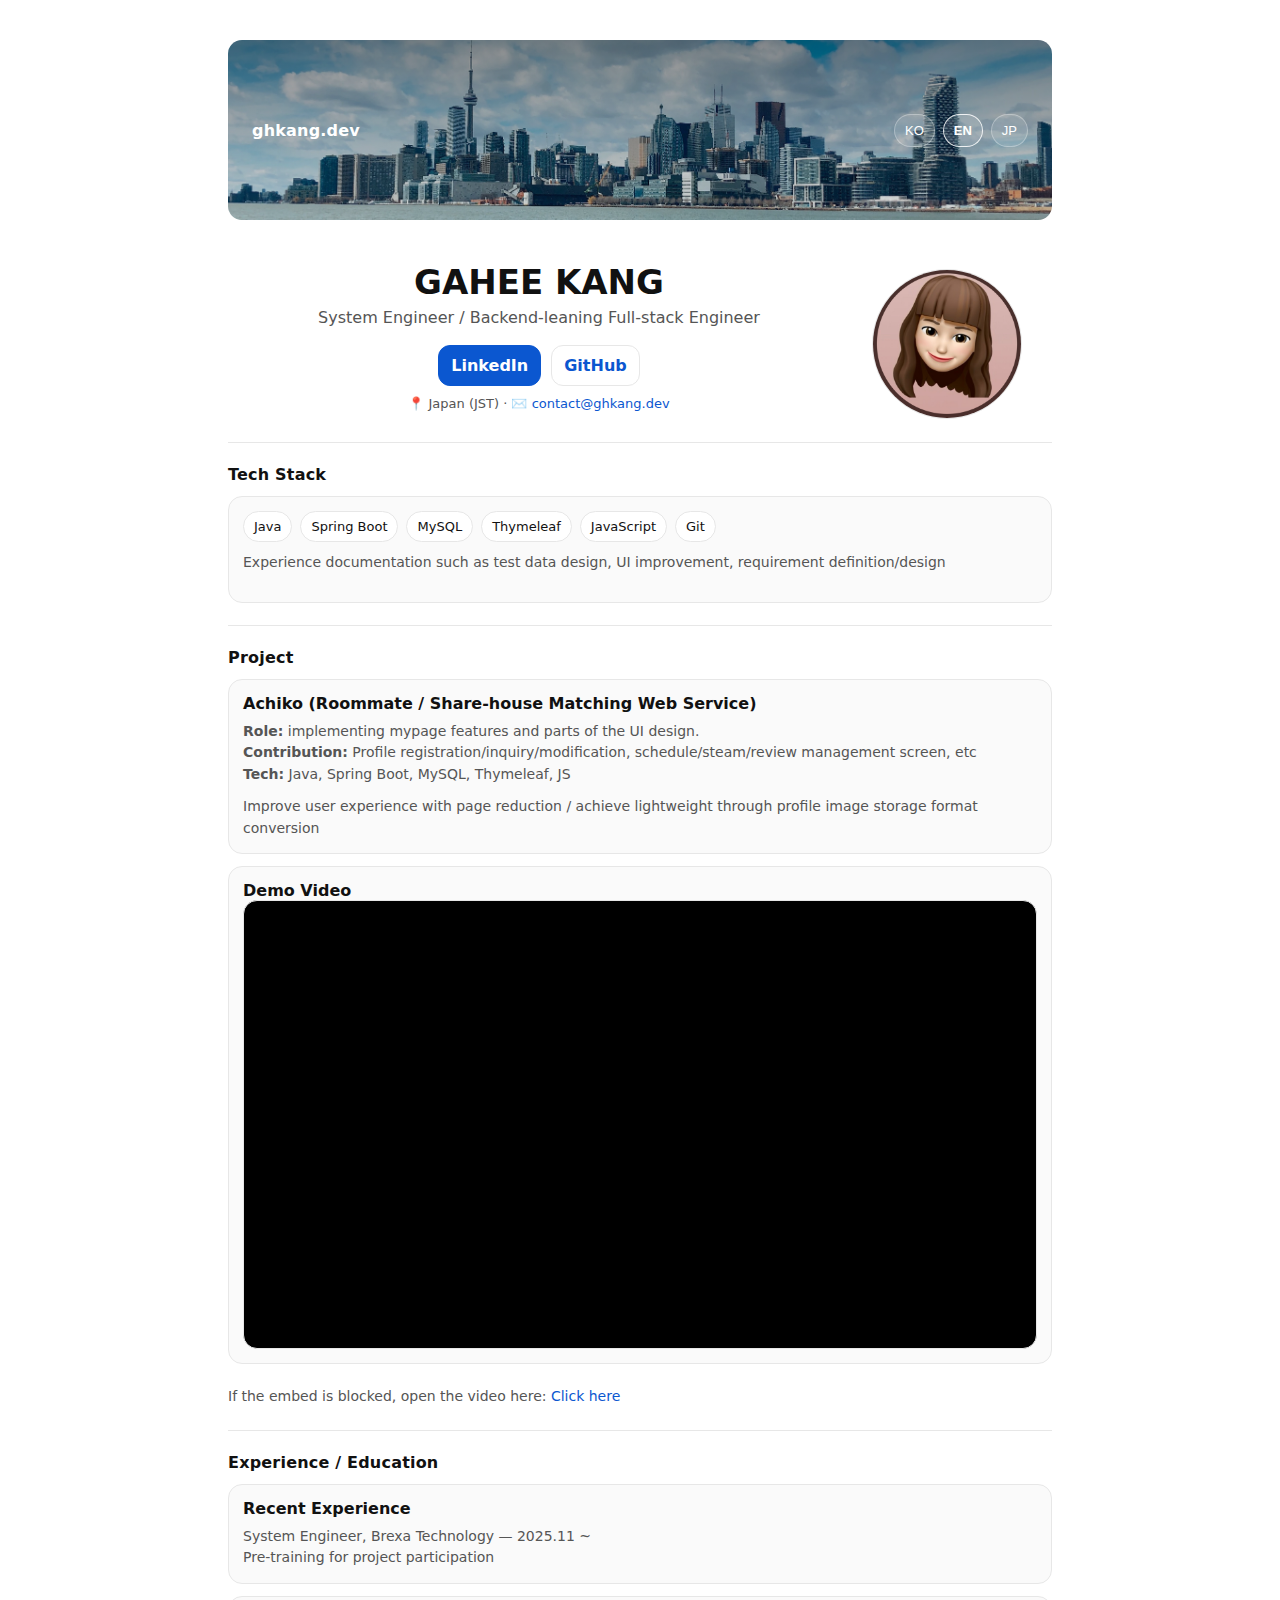
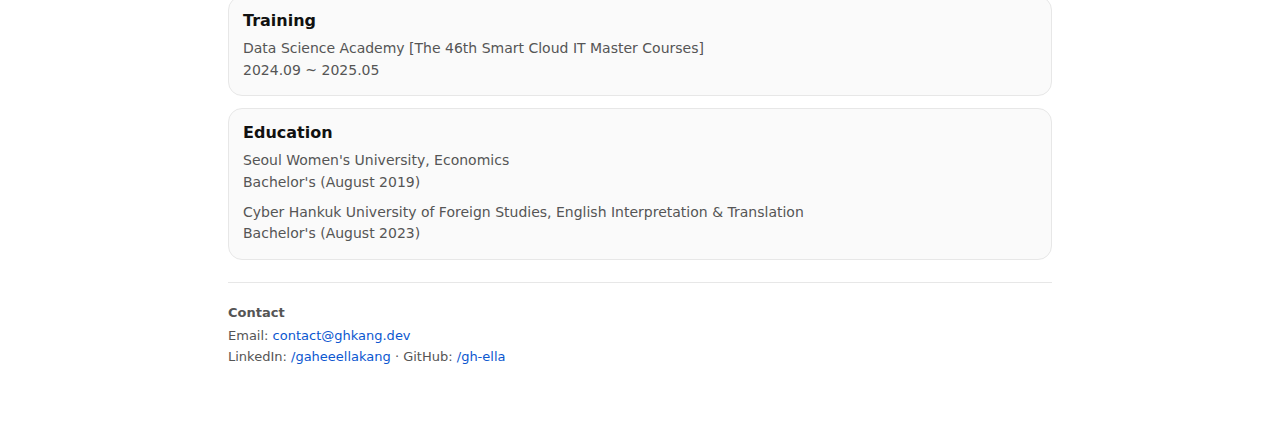
<file: index.html>
<!doctype html>
<html lang="en">
<head>
  <meta charset="utf-8" />
  <meta name="robots" content="noindex" />
  <meta name="viewport" content="width=device-width, initial-scale=1" />
  <title>Redirecting…</title>
</head>
<body>
<script>
  (function () {
    const saved = localStorage.getItem("lang_pref"); // "ko" | "en" | "ja"
    const nav = (navigator.language || navigator.userLanguage || "en").toLowerCase();

    const pick = () => {
      if (saved === "ko" || saved === "en" || saved === "ja") return saved;
      if (nav.startsWith("ja")) return "ja";
      if (nav.startsWith("ko")) return "ko";
      return "en";
    };

    const lang = pick();
    location.replace(`/${lang}/`);
  })();
</script>
</body>
</html>
</file>
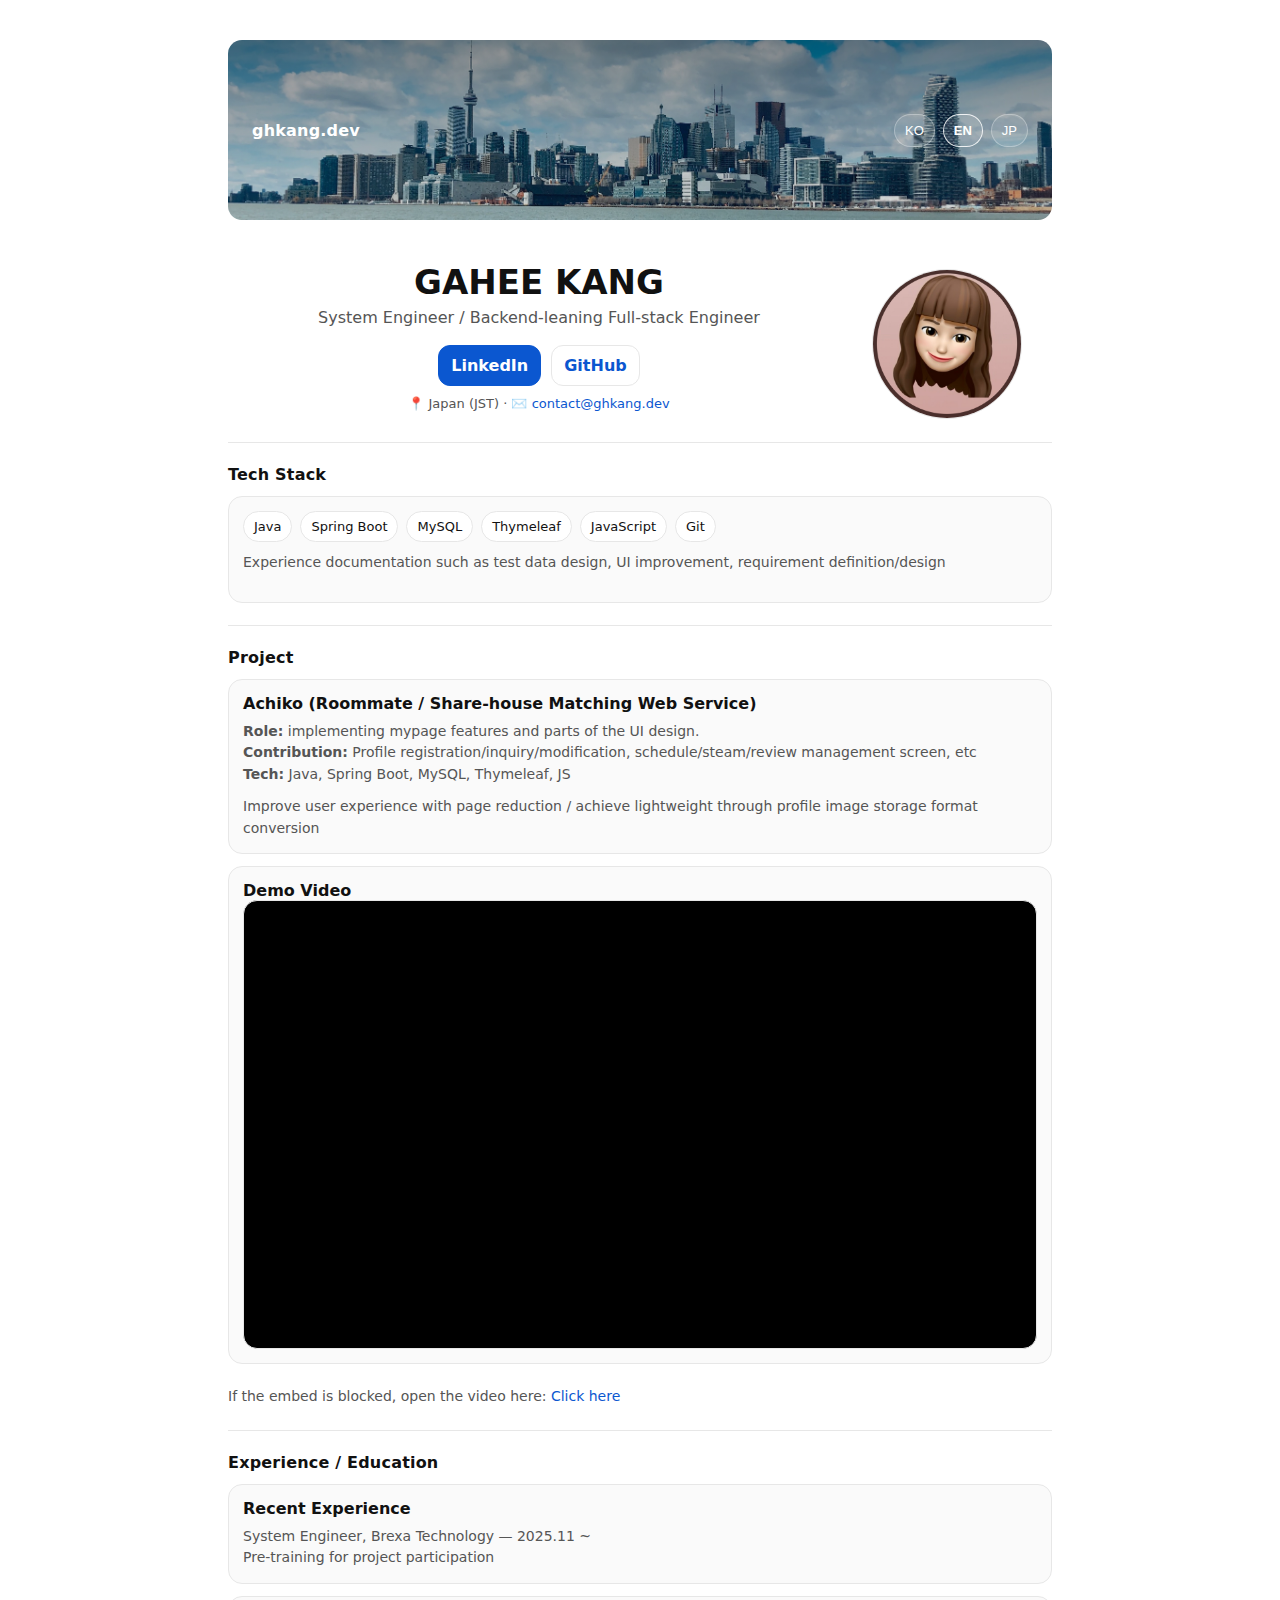
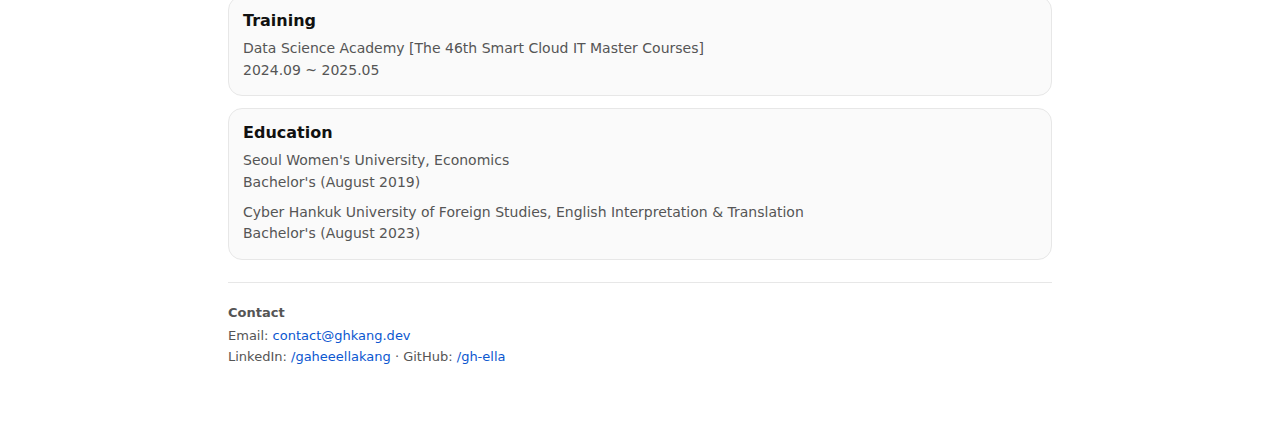
<file: en/index.html>
<!doctype html>
<html lang="en" data-lang="en">
<head>
  <meta charset="utf-8" />
  <meta name="viewport" content="width=device-width, initial-scale=1" />
  <title>ghkang.dev</title>
  <meta name="description" content="Backend-leaning full-stack engineer. Java/Spring, MySQL, documentation-driven collaboration." />
  <link rel="canonical" href="https://ghkang.dev/en/" />

  <meta property="og:type" content="website" />
  <meta property="og:title" content="GAHEE KANG — Profile" />
  <meta property="og:description" content="One flagship project with a demo video. Clean stack summary and contact." />
  <meta property="og:url" content="https://ghkang.dev/en/" />
  <meta property="og:image" content="https://ghkang.dev/assets/og_en.png" />
  <meta name="twitter:card" content="summary_large_image" />

  <link rel="stylesheet" href="/assets/style.css" />
</head>
<body>
  <div class="container">
    <header class="site-header">
      <div class="brand">ghkang.dev</div>
      <nav class="lang" aria-label="Language">
        <button type="button" data-lang-btn="ko">KO</button>
        <button type="button" data-lang-btn="en">EN</button>
        <button type="button" data-lang-btn="ja">JP</button>
      </nav>
    </header>

    <section class="hero">
    <div class="hero-wrap">
      <div class="hero-left">
        <h1 class="h-title">GAHEE KANG</h1>
        <p class="h-sub">
          System Engineer / Backend-leaning Full-stack Engineer
        </p>
        <div class="cta">
          <a class="btn primary" href="https://www.linkedin.com/in/gaheeellakang" target="_blank" rel="noopener">LinkedIn</a>
          <a class="btn" href="https://github.com/gh-ella" target="_blank" rel="noopener">GitHub</a>
        </div>
        <p class="small" style="margin-top:10px;">📍 Japan (JST) · ✉️ <a href="mailto:contact@ghkang.dev">contact@ghkang.dev</a></p>
      </div>
      <div class="hero-right" aria-hidden="true">
        <div class="avatar">
          <img src="/assets/avatar.jpg" alt="Profile avatar" />
        </div>
      </div>
    </div>
    </section>

    <section class="section" id="stack">
      <h2>Tech Stack</h2>
      <div class="card">
        <div class="stack">
          <span class="pill">Java</span>
          <span class="pill">Spring Boot</span>
          <span class="pill">MySQL</span>
          <span class="pill">Thymeleaf</span>
          <span class="pill">JavaScript</span>
          <span class="pill">Git</span>
        </div>
        <p class="meta" style="margin-top:10px;">
            Experience documentation such as test data design, UI improvement, requirement definition/design
        </p>
      </div>
    </section>

    <section class="section" id="project">
      <h2>Project</h2>
      <div class="grid">
        <div class="card">
          <strong>Achiko (Roommate / Share-house Matching Web Service)</strong>
          <p class="meta" style="margin:8px 0 0;">
            <b>Role:</b>  implementing mypage features and parts of the UI design.<br/>
            <b>Contribution:</b> Profile registration/inquiry/modification, schedule/steam/review management screen, etc<br/>
            <b>Tech:</b> Java, Spring Boot, MySQL, Thymeleaf, JS
          </p>
          <p class="meta" style="margin:10px 0 0;">
          Improve user experience with page reduction / achieve lightweight through profile image storage format conversion
          </p>
        </div>

        <div class="card">
          <strong>Demo Video</strong>
          <div class="video">
            <iframe
              src="https://www.youtube.com/embed/DRay2znlYmo"
              title="Project Demo"
              allow="accelerometer; autoplay; clipboard-write; encrypted-media; gyroscope; picture-in-picture"
              allowfullscreen></iframe>
          </div>
        </div>
        <p class="meta" style="margin:10px 0 0;">
          If the embed is blocked, open the video here:
        <a href="https://www.youtube.com/watch?v=DRay2znlYmo" target="_blank" rel="noopener">
        Click here
        </a>
        </p>
      </div>
    </section>

    <section class="section" id="experience">
      <h2>Experience / Education</h2>
      <div class="grid">
        <div class="card">
          <strong>Recent Experience</strong>
          <p class="meta" style="margin:8px 0 0;">
            System Engineer, Brexa Technology — 2025.11 ~ <br/>
            Pre-training for project participation
          </p>
        </div>
        <div class="card">
          <strong>Training</strong>
          <p class="meta" style="margin:8px 0 0;">
            Data Science Academy [The 46th Smart Cloud IT Master Courses]<br/>2024.09 ~ 2025.05
          </p>
        </div>
        <div class="card">
          <strong>Education</strong>
          <p class="meta" style="margin:8px 0 0;">
            Seoul Women's University, Economics<br/>Bachelor's (August 2019)
          </p>
          <p class="meta" style="margin:8px 0 0;">
            Cyber Hankuk University of Foreign Studies, English Interpretation & Translation<br/>Bachelor's (August 2023)
          </p>
        </div>
      </div>
    </section>

    <footer class="footer" id="contact">
      <div><strong>Contact</strong></div>
      <div style="margin-top:8px;">Email: <a href="mailto:contact@ghkang.dev">contact@ghkang.dev</a></div>
      <div style="margin-top:6px;">
        LinkedIn: <a href="https://www.linkedin.com/in/gaheeellakang" target="_blank" rel="noopener">/gaheeellakang</a> ·
        GitHub: <a href="https://github.com/gh-ella" target="_blank" rel="noopener">/gh-ella</a>
      </div>
    </footer>
  </div>

  <script src="/assets/site.js"></script>
</body>
</html>
</file>
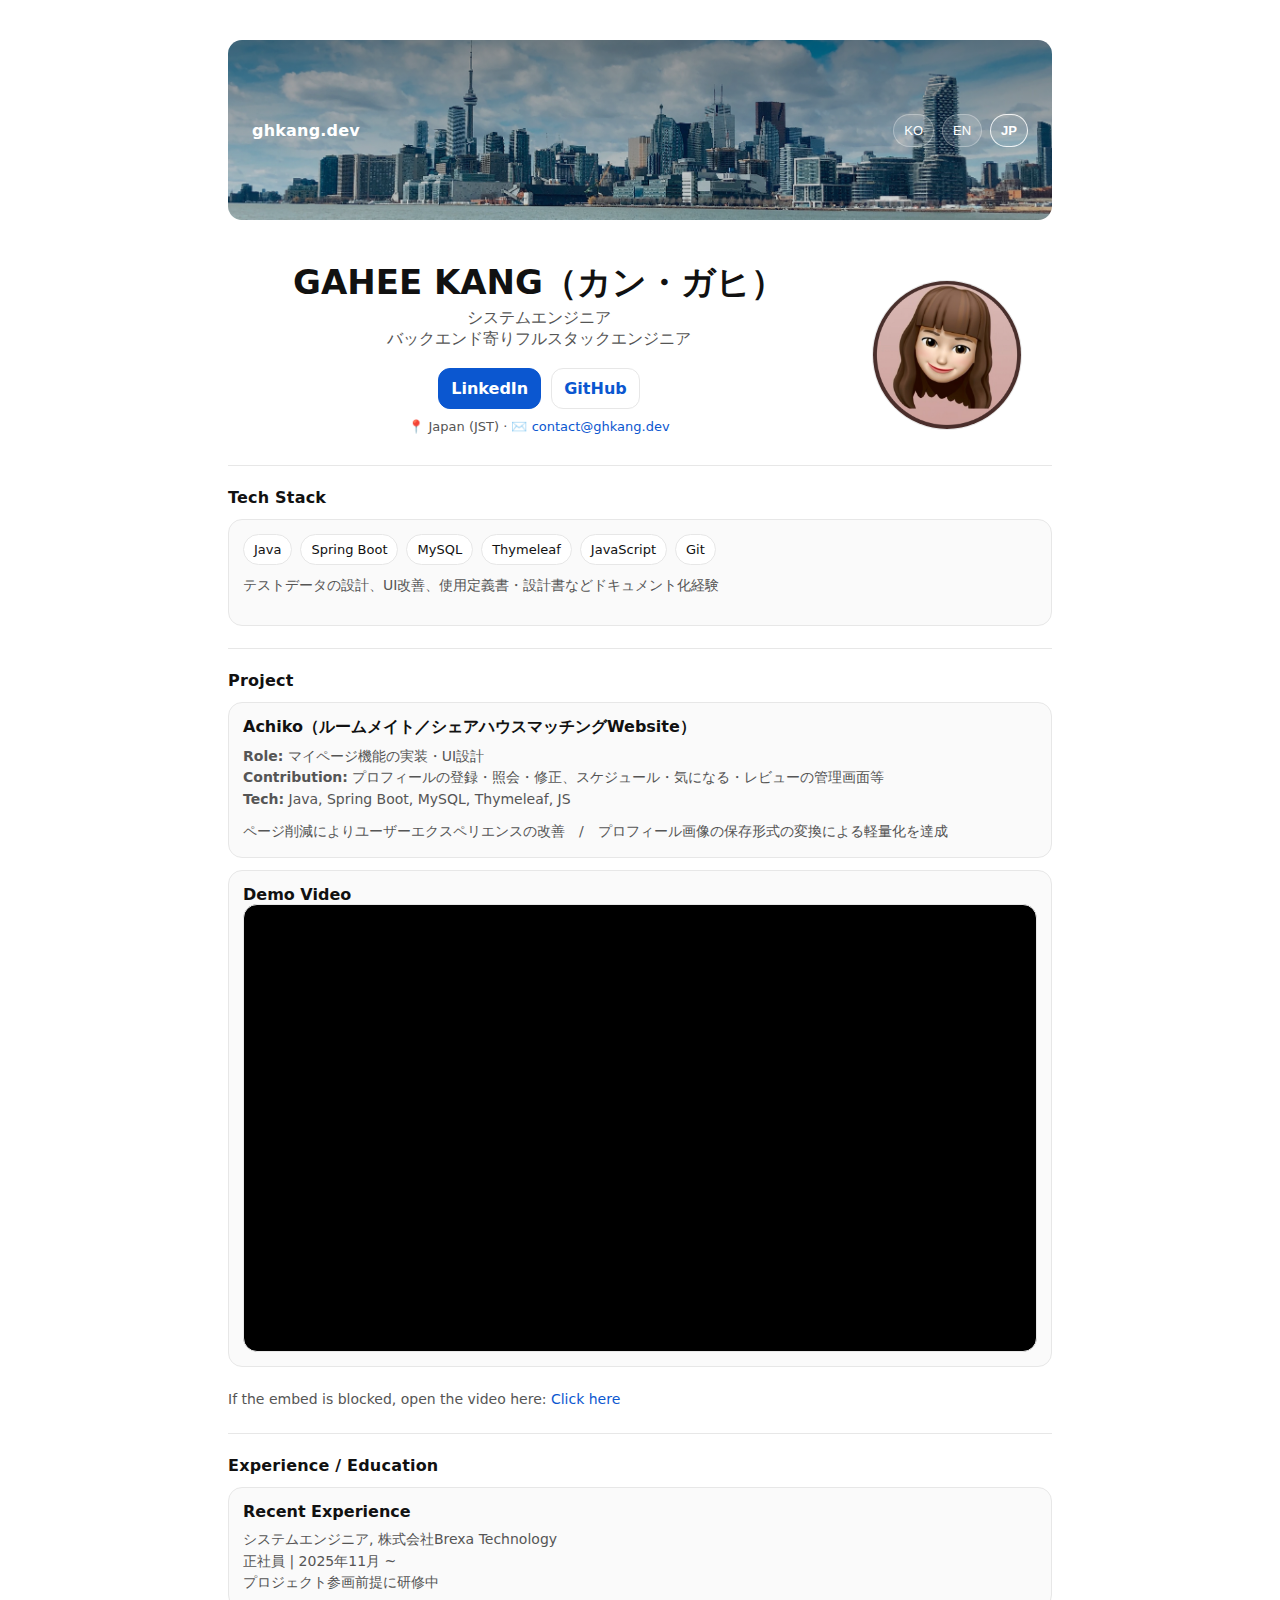
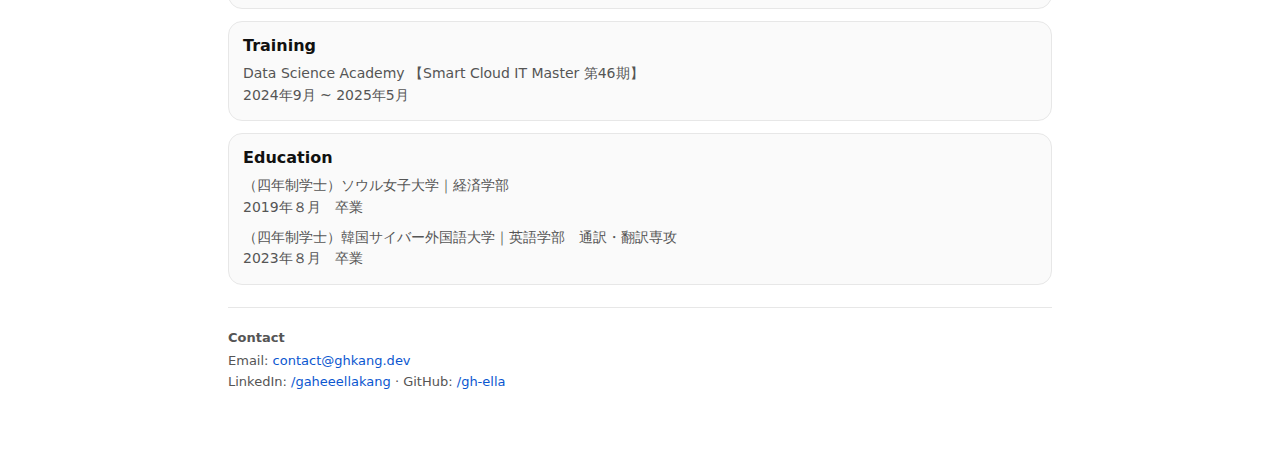
<file: ja/index.html>
<!doctype html>
<html lang="ja" data-lang="ja">
<head>
  <meta charset="utf-8" />
  <meta name="viewport" content="width=device-width, initial-scale=1" />
  <title>ghkang.dev</title>
  <meta name="description" content="バックエンド寄りフルスタック。Java/Spring、MySQL、ドキュメント重視の開発。" />
  <link rel="canonical" href="https://ghkang.dev/ja/" />

  <meta property="og:type" content="website" />
  <meta property="og:title" content="GAHEE KANG — Profile" />
  <meta property="og:description" content="代表プロジェクト1件の詳細とデモ動画。技術スタックと連絡先を簡潔に掲載。" />
  <meta property="og:url" content="https://ghkang.dev/ja/" />
  <meta property="og:image" content="https://ghkang.dev/assets/og_ja.png" />

  <link rel="stylesheet" href="/assets/style.css" />
</head>
<body>
  <div class="container">
    <header class="site-header">
      <div class="brand">ghkang.dev</div>
      <nav class="lang" aria-label="Language">
        <button type="button" data-lang-btn="ko">KO</button>
        <button type="button" data-lang-btn="en">EN</button>
        <button type="button" data-lang-btn="ja">JP</button>
      </nav>
    </header>

    <section class="hero">
    <div class="hero-wrap">
      <div class="hero-left">
        <h2 class="h-title">GAHEE KANG（カン・ガヒ）
        </h2>
        <p class="h-sub">
          システムエンジニア<br/>バックエンド寄りフルスタックエンジニア
        </p>
        <div class="cta">
          <a class="btn primary" href="https://www.linkedin.com/in/gaheeellakang" target="_blank" rel="noopener">LinkedIn</a>
          <a class="btn" href="https://github.com/gh-ella" target="_blank" rel="noopener">GitHub</a>
        </div>
        <p class="small" style="margin-top:10px;">📍 Japan (JST) · ✉️ <a href="mailto:contact@ghkang.dev">contact@ghkang.dev</a></p>
      </div>
      <div class="hero-right" aria-hidden="true">
        <div class="avatar">
          <img src="/assets/avatar.jpg" alt="Profile avatar" />
        </div>
      </div>    
    </div>
    </section>

    <section class="section" id="stack">
      <h2>Tech Stack</h2>
      <div class="card">
        <div class="stack">
          <span class="pill">Java</span>
          <span class="pill">Spring Boot</span>
          <span class="pill">MySQL</span>
          <span class="pill">Thymeleaf</span>
          <span class="pill">JavaScript</span>
          <span class="pill">Git</span>
        </div>
        <p class="meta" style="margin-top:10px;">
          テストデータの設計、UI改善、使用定義書・設計書などドキュメント化経験
        </p>
      </div>
    </section>

    <section class="section" id="project">
      <h2>Project</h2>
      <div class="grid">
        <div class="card">
          <strong>Achiko（ルームメイト／シェアハウスマッチングWebsite）</strong>
          <p class="meta" style="margin:8px 0 0;">
            <b>Role:</b> マイページ機能の実装・UI設計<br/>
            <b>Contribution:</b> プロフィールの登録・照会・修正、スケジュール・気になる・レビューの管理画面等<br/>
            <b>Tech:</b> Java, Spring Boot, MySQL, Thymeleaf, JS
          </p>
          <p class="meta" style="margin:10px 0 0;">
            ページ削減によりユーザーエクスペリエンスの改善　/　プロフィール画像の保存形式の変換による軽量化を達成
          </p>
        </div>

        <div class="card">
          <strong>Demo Video</strong>
          <div class="video">
            <iframe
              src="https://www.youtube.com/embed/DRay2znlYmo"
              title="Project Demo"
              allow="accelerometer; autoplay; clipboard-write; encrypted-media; gyroscope; picture-in-picture"
              allowfullscreen></iframe>
          </div>
        </div>
        <p class="meta" style="margin:10px 0 0;">
          If the embed is blocked, open the video here:
        <a href="https://www.youtube.com/watch?v=DRay2znlYmo" target="_blank" rel="noopener">
        Click here
        </a>
        </p>
      </div>
    </section>

    <section class="section" id="experience">
      <h2>Experience / Education</h2>
      <div class="grid">
        <div class="card">
          <strong>Recent Experience</strong>
          <p class="meta" style="margin:8px 0 0;">
            システムエンジニア, 株式会社Brexa Technology
            <br/>
            正社員 | 2025年11月 ~ <br/>
            プロジェクト参画前提に研修中
          </p>
        </div>
        <div class="card">
          <strong>Training</strong>
          <p class="meta" style="margin:8px 0 0;">
            Data Science Academy 【Smart Cloud IT Master 第46期】<br/>2024年9月 ~ 2025年5月
          </p>
        </div>
        <div class="card">
          <strong>Education</strong>
          <p class="meta" style="margin:8px 0 0;">
            （四年制学士）ソウル女子大学｜経済学部<br/>2019年８月　卒業
          </p>
          <p class="meta" style="margin:8px 0 0;">
            （四年制学士）韓国サイバー外国語大学｜英語学部　通訳・翻訳専攻<br/>2023年８月　卒業
          </p>
        </div>
      </div>
    </section>

    <footer class="footer" id="contact">
      <div><strong>Contact</strong></div>
      <div style="margin-top:8px;">Email: <a href="mailto:contact@ghkang.dev">contact@ghkang.dev</a></div>
      <div style="margin-top:6px;">
        LinkedIn: <a href="https://www.linkedin.com/in/gaheeellakang" target="_blank" rel="noopener">/gaheeellakang</a> ·
        GitHub: <a href="https://github.com/gh-ella" target="_blank" rel="noopener">/gh-ella</a>
      </div>
    </footer>
  </div>

  <script src="/assets/site.js"></script>
</body>
</html>
</file>
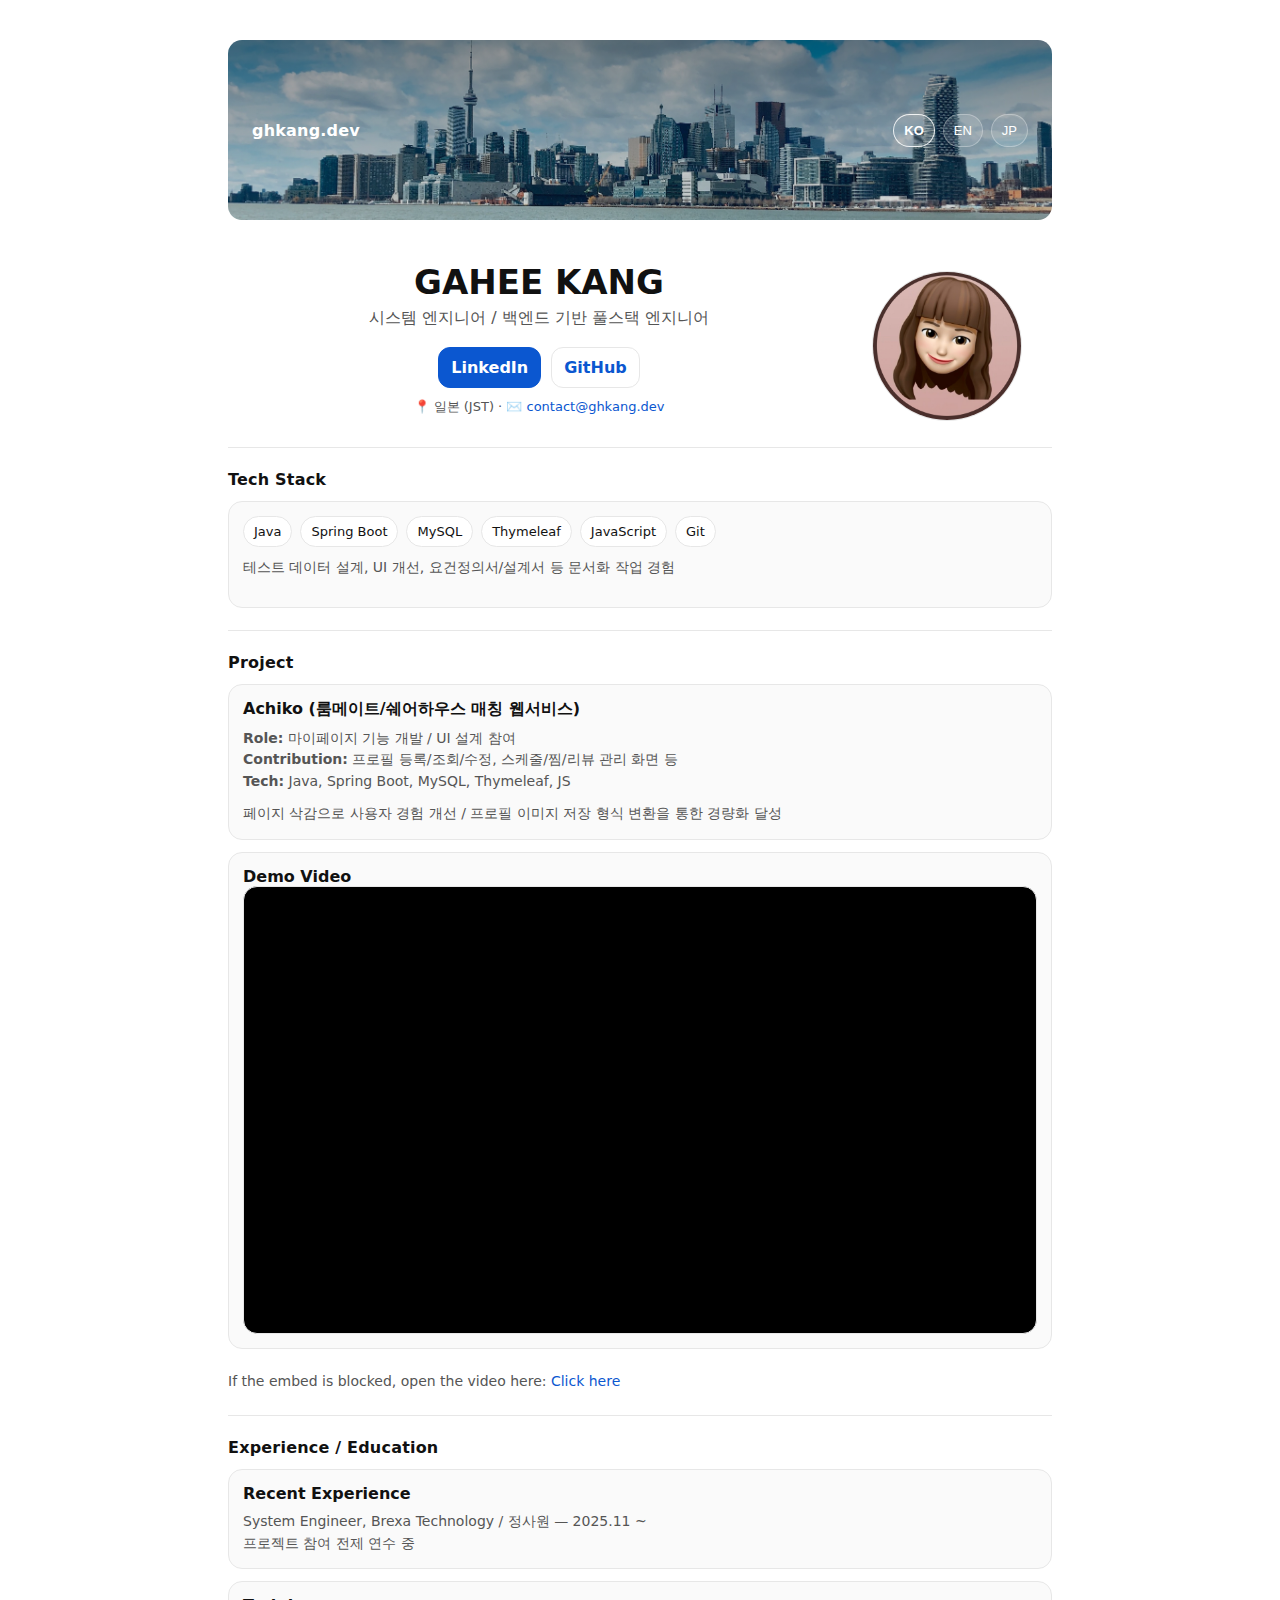
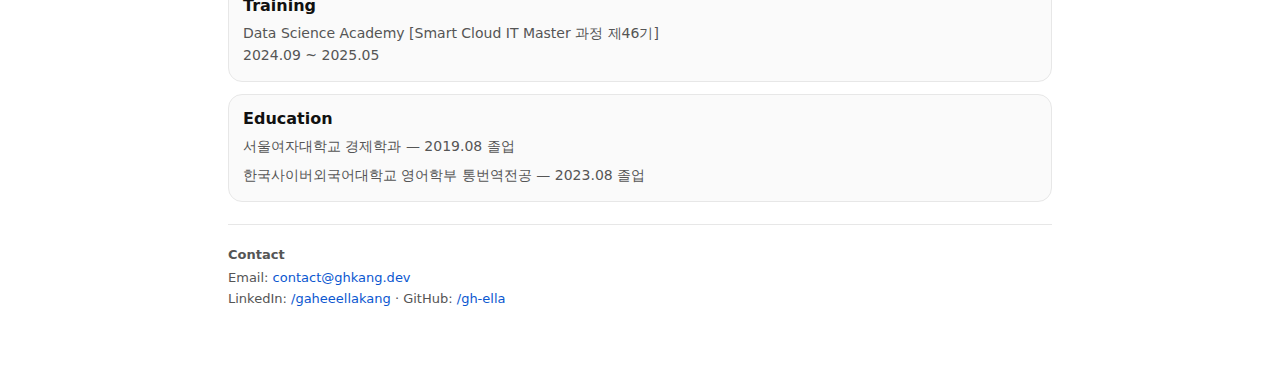
<file: ko/index.html>
<!doctype html>
<html lang="ko" data-lang="ko">
<head>
  <meta charset="utf-8" />
  <meta name="viewport" content="width=device-width, initial-scale=1" />
  <title>ghkang.dev</title>
  <meta name="description" content="Backend 중심의 풀스택 개발. Java/Spring, MySQL, 협업/문서화 경험." />

  <!-- Canonical -->
  <link rel="canonical" href="https://ghkang.dev/ko/" />

  <!-- Open Graph -->
  <meta property="og:type" content="website" />
  <meta property="og:title" content="GAHEE KANG — Profile" />
  <meta property="og:description" content="Backend 중심의 풀스택 개발. 프로젝트 1건 심층 소개 및 시연영상." />
  <meta property="og:url" content="https://ghkang.dev/ko/" />
  <meta property="og:image" content="https://ghkang.dev/assets/og_ko.png" />

  <link rel="stylesheet" href="/assets/style.css" />
</head>
<body>
  <div class="container">
    <header class="site-header">
      <div class="brand">ghkang.dev</div>
      <nav class="lang" aria-label="Language">
        <button type="button" data-lang-btn="ko">KO</button>
        <button type="button" data-lang-btn="en">EN</button>
        <button type="button" data-lang-btn="ja">JP</button>
      </nav>
    </header>

    <section class="hero">
    <div class="hero-wrap">
      <div class="hero-left">
        <h1 class="h-title">GAHEE KANG</h1>
        <p class="h-sub">
          시스템 엔지니어 / 백엔드 기반 풀스택 엔지니어
        </p>
        <div class="cta">
          <a class="btn primary" href="https://www.linkedin.com/in/gaheeellakang" target="_blank" rel="noopener">LinkedIn</a>
          <a class="btn" href="https://github.com/gh-ella" target="_blank" rel="noopener">GitHub</a>
        </div>
        <p class="small" style="margin-top:10px;">📍 일본 (JST) · ✉️ <a href="mailto:contact@ghkang.dev">contact@ghkang.dev</a></p>
      </div>
      <div class="hero-right" aria-hidden="true">
        <div class="avatar">
          <img src="/assets/avatar.jpg" alt="Profile avatar" />
        </div>
      </div>
    </div>
    </section>

    <section class="section" id="stack">
      <h2>Tech Stack</h2>
      <div class="card">
        <div class="stack">
          <span class="pill">Java</span>
          <span class="pill">Spring Boot</span>
          <span class="pill">MySQL</span>
          <span class="pill">Thymeleaf</span>
          <span class="pill">JavaScript</span>
          <span class="pill">Git</span>
        </div>
        <p class="meta" style="margin-top:10px;">
          테스트 데이터 설계, UI 개선, 요건정의서/설계서 등 문서화 작업 경험
        </p>
      </div>
    </section>

    <section class="section" id="project">
      <h2>Project</h2>
      <div class="grid">
        <div class="card">
          <strong>Achiko (룸메이트/쉐어하우스 매칭 웹서비스)</strong>
          <p class="meta" style="margin:8px 0 0;">
            <b>Role:</b> 마이페이지 기능 개발 / UI 설계 참여<br/>
            <b>Contribution:</b> 프로필 등록/조회/수정, 스케줄/찜/리뷰 관리 화면 등<br/>
            <b>Tech:</b> Java, Spring Boot, MySQL, Thymeleaf, JS
          </p>
          <p class="meta" style="margin:10px 0 0;">
           페이지 삭감으로 사용자 경험 개선 / 프로필 이미지 저장 형식 변환을 통한 경량화 달성
          </p>
        </div>

        <div class="card">
          <strong>Demo Video</strong>
          <div class="video">
            <iframe
              src="https://www.youtube.com/embed/DRay2znlYmo"
              title="Project Demo"
              allow="accelerometer; autoplay; clipboard-write; encrypted-media; gyroscope; picture-in-picture"
              allowfullscreen></iframe>
          </div>
        </div>
        <p class="meta" style="margin:10px 0 0;">
          If the embed is blocked, open the video here:
        <a href="https://www.youtube.com/watch?v=DRay2znlYmo" target="_blank" rel="noopener">
        Click here
        </a>
        </p>
      </div>
    </section>

    <section class="section" id="experience">
      <h2>Experience / Education</h2>
      <div class="grid">
        <div class="card">
          <strong>Recent Experience</strong>
          <p class="meta" style="margin:8px 0 0;">
            System Engineer, Brexa Technology / 정사원 — 2025.11 ~ <br/>
            프로젝트 참여 전제 연수 중
          </p>
        </div>
        <div class="card">
          <strong>Training</strong>
          <p class="meta" style="margin:8px 0 0;">
            Data Science Academy [Smart Cloud IT Master 과정 제46기]<br/> 2024.09 ~ 2025.05
          </p>
        </div>
        <div class="card">
          <strong>Education</strong>
          <p class="meta" style="margin:8px 0 0;">
            서울여자대학교 경제학과 — 2019.08 졸업
          </p>
          <p class="meta" style="margin:8px 0 0;">
            한국사이버외국어대학교 영어학부 통번역전공 — 2023.08 졸업
          </p>

        </div>
      </div>
    </section>

    <footer class="footer" id="contact">
      <div><strong>Contact</strong></div>
      <div style="margin-top:8px;">
        Email: <a href="mailto:contact@ghkang.dev">contact@ghkang.dev</a>
      </div>
      <div style="margin-top:6px;">
        LinkedIn: <a href="https://www.linkedin.com/in/gaheeellakang" target="_blank" rel="noopener">/gaheeellakang</a> ·
        GitHub: <a href="https://github.com/gh-ella" target="_blank" rel="noopener">/gh-ella</a>
      </div>
    </footer>
  </div>

  <script src="/assets/site.js"></script>
</body>
</html>
</file>
<file: assets/style.css>
:root{
  --fg:#111;
  --muted:#555;
  --bg:#fff;
  --line:#e7e7e7;
  --accent:#0b57d0;
  --card:#fafafa;
  --radius:14px;
  --max:860px;
}

*{ box-sizing:border-box; }
html,body{ margin:0; padding:0; background:var(--bg); color:var(--fg); font-family: system-ui, -apple-system, Segoe UI, Roboto, Arial, sans-serif; }
a{ color:var(--accent); text-decoration:none; }
a:hover{ text-decoration:underline; }
.container{ max-width:var(--max); margin:0 auto; padding:32px 18px 72px; }

header{
  display:flex; align-items:center; justify-content:space-between;
  padding:14px 0 22px; border-bottom:1px solid var(--line);
  gap:16px;
}
.brand{ font-weight:700; letter-spacing:0.2px; }
.lang{
  display:flex; gap:8px; align-items:center;
}
.lang button{
  border:1px solid var(--line);
  background:#fff;
  padding:8px 10px;
  border-radius:999px;
  cursor:pointer;
  font-size:13px;
}
.lang button[aria-current="true"]{
  border-color:var(--fg);
  font-weight:700;
}

.hero{ 
  padding:28px 0 18px;
  margin-top: 15px;
 }
.h-title{ font-size:34px; line-height:1.15; margin:0 0 6px; }
.h-sub{ font-size:16px; color:var(--muted); margin:0 0 18px; max-width:68ch; }
.cta{ display:flex; gap:10px; flex-wrap:wrap; }
.btn{
  display:inline-flex; align-items:center; justify-content:center;
  border:1px solid var(--line);
  background:#fff;
  padding:10px 12px;
  border-radius:12px;
  font-weight:600;
}
.btn.primary{
  border-color:var(--accent);
  background:var(--accent);
  color:#fff;
}
.section{ padding:22px 0; border-top:1px solid var(--line); }
.section h2{ font-size:16px; margin:0 0 12px; letter-spacing:0.2px; }
.grid{
  display:grid;
  grid-template-columns: 1fr;
  gap:12px;
}
.card{
  background:var(--card);
  border:1px solid var(--line);
  border-radius:var(--radius);
  padding:14px 14px;
}
.stack{
  display:flex;
  flex-wrap:wrap;
  gap:8px;
}
.pill{
  border:1px solid var(--line);
  background:#fff;
  border-radius:999px;
  padding:7px 10px;
  font-size:13px;
}
.meta{ color:var(--muted); font-size:14px; line-height:1.55; }
.video{
  position:relative;
  padding-top:56.25%;
  border-radius:var(--radius);
  overflow:hidden;
  border:1px solid var(--line);
  background:#000;
}
.video iframe{
  position:absolute; inset:0;
  width:100%; height:100%;
  border:0;
}
.footer{
  padding-top:22px; border-top:1px solid var(--line);
  color:var(--muted); font-size:13px;
}
.small{ font-size:13px; color:var(--muted); }


.site-header{
  position: relative;
  border-bottom: none;
  margin-top: 8px;
  min-height: 180px;
  padding: 32px 24px;
  border-radius: var(--radius);
  overflow: hidden;


  background-image:
    linear-gradient(to bottom, rgba(0,0,0,0.45), rgba(0,0,0,0.10)),
    url("/assets/header-bg.webp");
  background-size: cover;
  background-position: center;
  color: #fff;
}

.site-header .brand{ color:#fff; }

.site-header .lang button{
  background: rgba(255,255,255,0.12);
  border-color: rgba(255,255,255,0.30);
  color:#fff;
}

.site-header .lang button[aria-current="true"]{
  border-color: rgba(255,255,255,0.85);
  font-weight: 700;
}


.hero-left{
  text-align: center;
}

.hero-left .cta{
  justify-content: center;
}

.hero-wrap{
  display: grid;
  grid-template-columns: 1fr 180px;
  gap: 22px;
  align-items: center;
}

.hero-right{
  display: center;
  justify-content: flex-end;
}


.avatar{
  width: 150px;
  height: 150px;
  border-radius: 999px;
  overflow: hidden;
  border: 1px solid var(--line);
  background: #fff;
}

.avatar img{
  width: 100%;
  height: 100%;
  object-fit: cover;
  object-position: center;
  display: block;
}


@media (max-width: 640px){
  .hero-wrap{
    grid-template-columns: 1fr;
  }
  .hero-right{
    justify-content: center;
  }
  .avatar{
    width: 110px;
    height: 110px;
    margin: 0 auto;
  }
}
</file>
